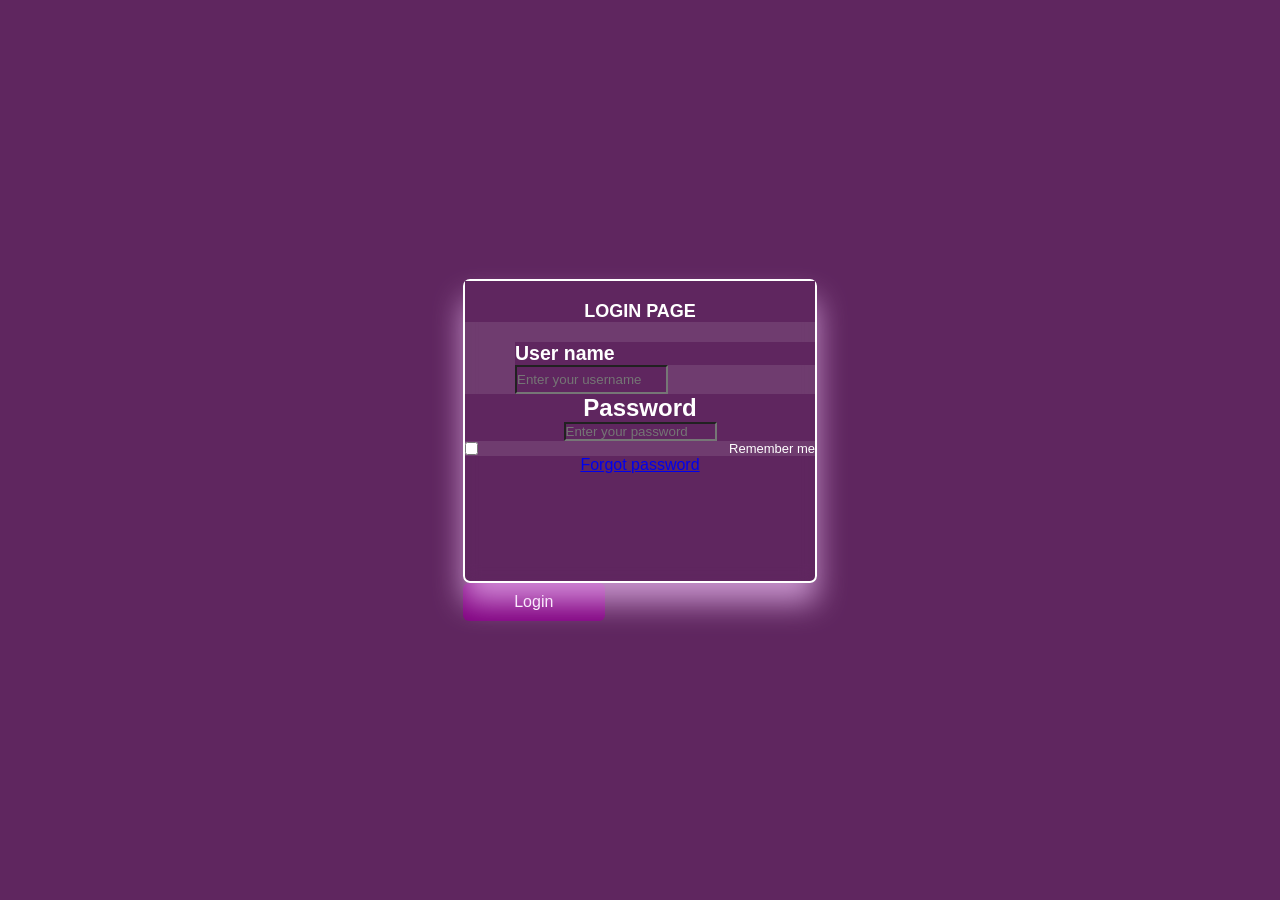
<file: loginPage/index.html>
<!DOCTYPE html>
<html lang="en">

<head>
    <meta charset="UTF-8">
    <meta name="viewport" content="width=device-width, initial-scale=1.0">
    <title>CSS level 2</title>
    <link rel="stylesheet" href="style.css">

</head>

<body>
    <div id="box">
        <div class="login-box">     
            <h1>Login page</h1>
            <div class="name">
                <h2>User name</h2>
                <input type="text" placeholder="Enter your username">
            </div>
            <div class="password">
                <h2>Password</h2>
                <input type="password" placeholder="Enter your password">
            </div>
            <div class="options">
                <input type="checkbox">Remember me
            </div class="other">
                <a href="#">Forgot password</a>
            </div>

            <button>Login</button>


        </div>
    </div>    

</body>

</html>
</file>
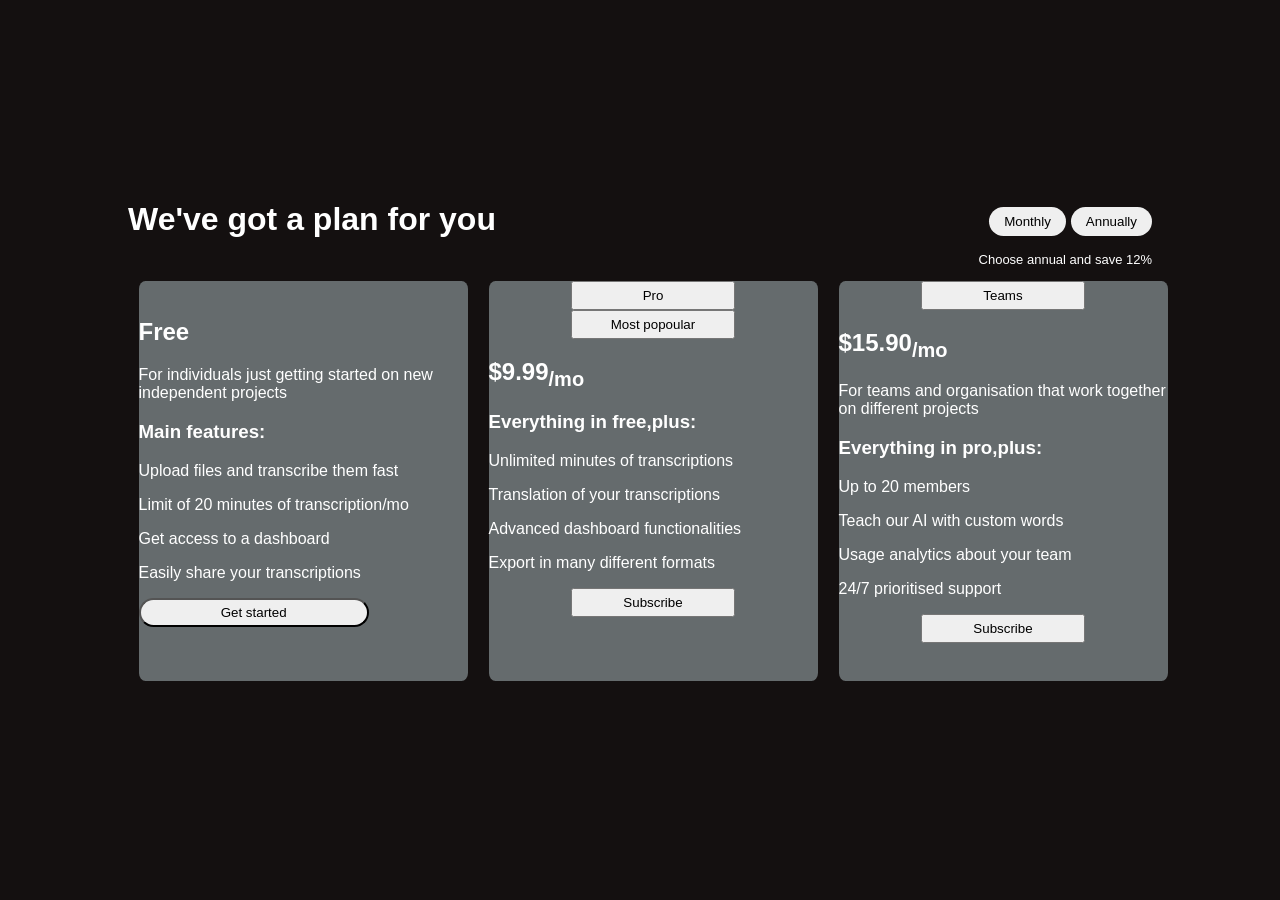
<file: paymentPage/index2.html>
<!DOCTYPE html>
<html lang="en">
<head>
    <meta charset="UTF-8">
    <meta name="viewport" content="width=device-width, initial-scale=1.0">
    <title>Practice2</title>
    <link rel="stylesheet" href="style2.css">
</head>
<body>
    <div class="main">
        <div class="head">
        <h1>We've got a plan for you</h1>
        <a>Choose annual and save 12%</a>
        </div>
        <div class="toggle">
            <button class="btn">Monthly</button>
            <button class="btn">Annually</button>

        </div>
        
         <div class="box">
            <div class="box1">
                
                <br>
                <h2>Free</h2>
                <p>For individuals just getting started on new independent projects</p>
                <h3>Main features:</h3>
                <p>Upload files and transcribe them fast</p>
                <p>Limit of 20 minutes of transcription/mo</p>
                <p>Get access to a dashboard</p>
                <p>Easily share your transcriptions</p>
                <button>Get started</button>
            </div>

            <div class="box2">
                <button 1>Pro</button>
                <button 2>Most popoular</button>
                <h2>$9.99<sub>/mo</sub></h2>
                <h3>Everything in free,plus:</h3>
                <p>Unlimited minutes of transcriptions</p>
                <p>Translation of your transcriptions</p>
                <p>Advanced dashboard functionalities</p>
                <p>Export in many different formats</p>
                <button>Subscribe</button>
            </div>
            <div class="box3">
                <button>Teams</button>
                <h2>$15.90<sub>/mo</sub></h2>
                <p>For teams and organisation that work together on different projects</p>
                <h3>Everything in pro,plus:</h3>
                <p>Up to 20 members</p>
                <p>Teach our AI with custom words</p>
                <p>Usage analytics about your team</p>
                <p>24/7 prioritised support</p>
                <button>Subscribe</button>
            </div>
         </div>
        
    </div>
    
</body>
</html>
</file>
<file: loginPage/style.css>
* {
    padding: 0;
    margin: 0;
    background-color: rgb(95, 38, 95);
    font-style: normal;
    font-family: Helvetica;
}
html, body {
    height: 100%;
    width: 100%;
    display: flex;
    align-items: center;
    justify-content: center;
    background-image: url("https://t4.ftcdn.net/jpg/07/67/32/03/360_F_767320390_ENssHuE0tUpjXfKxHOh9EyD2fa62AtwI.jpg");
    background-repeat: no-repeat;
    background-position: center;
    background-size: 100% 70%;
    
    
     
}

/* img {
    display: flex;
    justify-content: center;
    align-items: center;
    width: 100%;
    height: 500px;
    padding-top: 100px;
    background-position: center;
    background-size: cover;

} */

.login-box {
    width: 350px;
    height: 300px;
    border: 2px solid white;
    border-radius: 7px;
    text-align: center;
    /* background: rgba(255, 255, 255, 0.1); */
    background: transparent;
    backdrop-filter: blur(8px);
    color: white;

    /* transform: translate(-50%, -50%); */
    box-shadow: 0 20px 30px rgba(242, 193, 250, 0.7)
}

.login-box h1 {
    text-transform: uppercase;
    font-size: large;
    padding-top: 20px;
    color: white;
    /* background: rgba(255, 255, 255, 0.1); */
    backdrop-filter: blur(8px);
    /* background: transparent; */
}

.name {
    text-align: left;
    font-size:small;
    padding-left: 50px;
    padding-top: 20px;
    color: white;
    background: rgba(255, 255, 255, 0.1);
    
}
.name input{
    color: white;
    height: 25px;
    
}
.password{

}

/* .login-box input {
    padding-left: 10px;
    height: 28px;
    width: 70%;
    border-radius: 20px;
    background: transparent;
    color: white;
    border-color: white;

    margin: 10px;


} */

.options {
    display: flex;
    text-align: left;
    justify-content: space-between;
    align-items: center;
    gap: 2px;
    background: rgba(255, 255, 255, 0.1);
    position: relative;
    text-decoration: none;
    font-size: 13px;


}

/* a {
    color: white;
    text-decoration: none;

} */



button {
    width: 40%;
    padding: 10px;
    background: rgba(255, 255, 255, 0.1);
    background-color: purple;
    color: white;
    border-radius: 6px;
    border: none;
    font-size: 16px;


}
</file>
<file: paymentPage/style2.css>
body{
    padding: 0;
    margin: 0;
    background-color: rgba(16, 12, 12, 0.982);
    color: white;
    font-family: arial;

}
.main{
    display: flex;
    justify-content: space-between;
    align-items: center;
   
}
.toggle{
    display: flex;
    justify-content: center;
    gap: 5px;
    position: absolute;
    top: 23%;
    right: 10%;
    
    
} 
.btn{
    padding: 7px 15px;
    border-radius: 20px;
    border: none;
}
h1{
    font-weight: bold;
    position: absolute;
    top: 20%;
    margin-left: 10%;
    background-color: none;

}
a{
    position: absolute;
    top: 28%;
    right: 10%;
    font-size: small;
}

.box{
    display: flex;
    justify-content: center;
    align-items: center;
    position: absolute;
    top: 30%;
    margin-left: 10%;
    background-position: center;
    
}
.box1{
    height: 400px;
    width: 350px;
    background-color: rgb(101, 107, 109);
    margin: 1%;
    border-radius: 2%;
}

.box1 button{
    width: 70%;
    padding: 5px;
    /* margin-left: 25%; */
    border-radius: 30px;
}
.box2{
    height: 400px;
    width: 350px;
    background-color: rgb(101, 107, 109);
    margin: 1%;
    border-radius: 2%;
}

.box2 button{
    width: 50%;
    padding: 5px;
    margin-left: 25%;
   
}

.box3{
    height: 400px;
    width: 350px;
    background-color: rgb(101, 107, 109);
    margin: 1%;
    border-radius: 2%;
    
}

.box3 button{
    width: 50%;
    padding: 5px;
    margin-left: 25%;
}
</file>
